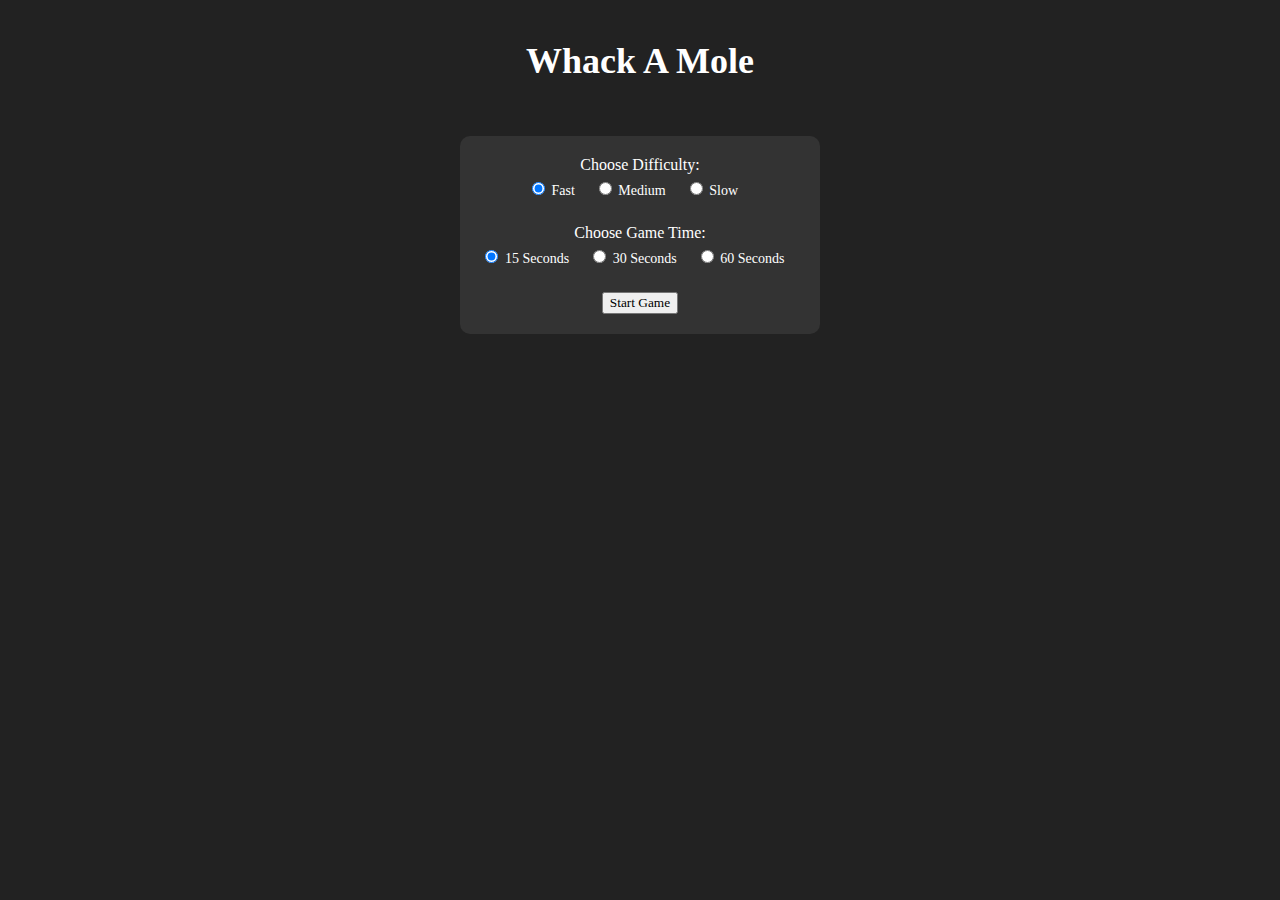
<file: index.html>
<!DOCTYPE html>
<html lang="en">
  <head>
    <meta charset="UTF-8" />
    <title>Whack A Mole - Home</title>
    <link rel="stylesheet" href="style.css" />
  </head>
  <body>
    <h1>Whack A Mole</h1>
    <div class="form-container">
      <div class="form-group">
        <label>Choose Difficulty:</label>
        <div class="options">
          <label
            ><input type="radio" name="difficulty" value="fast" checked />
            Fast</label
          >
          <label
            ><input type="radio" name="difficulty" value="medium" />
            Medium</label
          >
          <label
            ><input type="radio" name="difficulty" value="slow" /> Slow</label
          >
        </div>
      </div>

      <div class="form-group">
        <label>Choose Game Time:</label>
        <div class="options">
          <label
            ><input type="radio" name="time" value="15000" checked /> 15
            Seconds</label
          >
          <label
            ><input type="radio" name="time" value="30000" /> 30 Seconds</label
          >
          <label
            ><input type="radio" name="time" value="60000" /> 60 Seconds</label
          >
        </div>
      </div>

      <button id="start-btn">Start Game</button>
    </div>

    <script src="script.js"></script>
  </body>
</html>
</file>
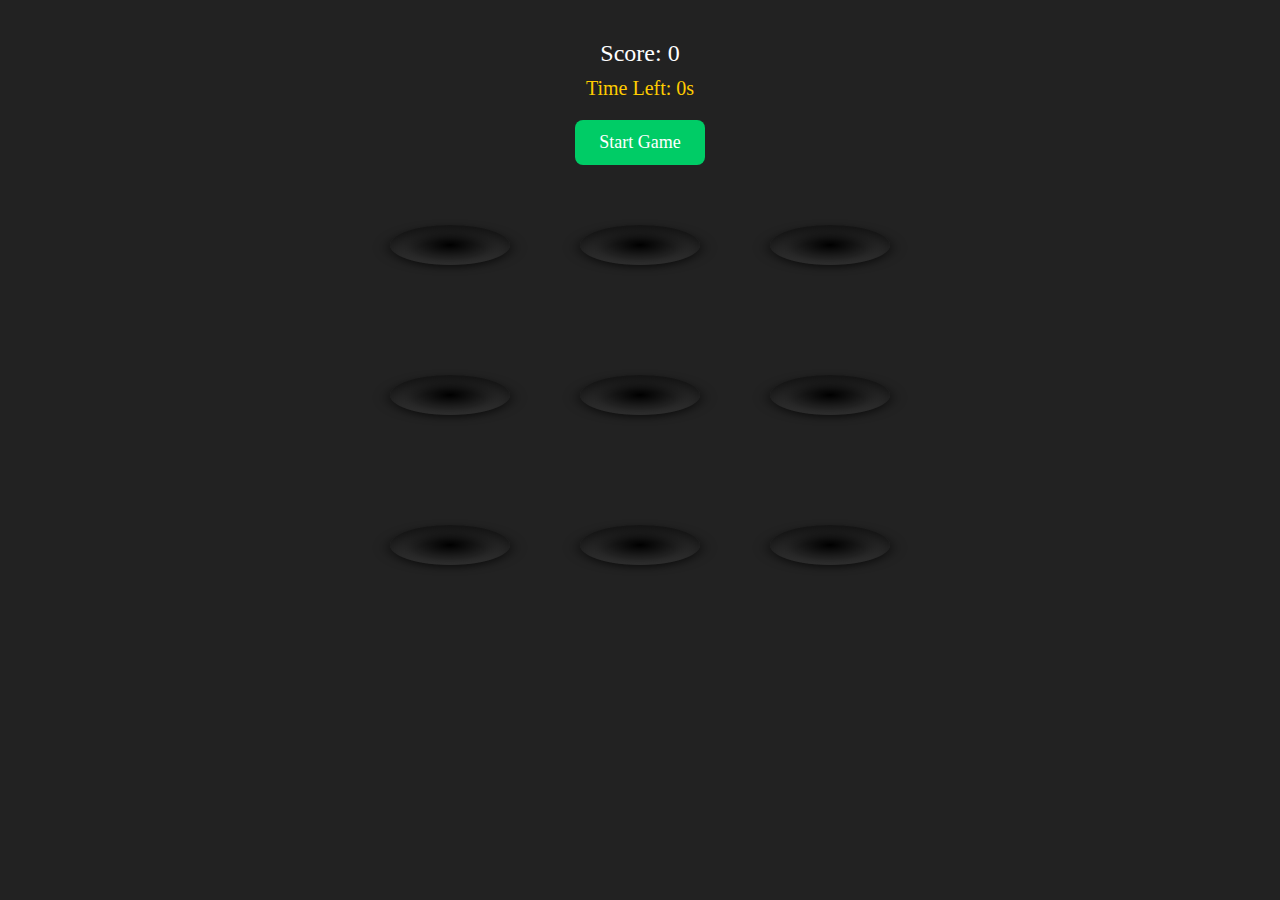
<file: game.html>
<!DOCTYPE html>
<html lang="en">
  <head>
    <meta charset="UTF-8" />
    <meta name="viewport" content="width=device-width, initial-scale=1.0" />
    <title>Whack-a-Mole</title>
    <link rel="stylesheet" href="style.css" />
  </head>
  <body class="game-page">
    <div id="game">
      <div id="score">Score: 0</div>
      <div id="timer">Time Left: 0s</div>
      <button id="start-button">Start Game</button>
      <div class="holes">
        <div class="hole">
          <div class="mole"></div>
          <div class="obstacle"></div>
        </div>
        <div class="hole">
          <div class="mole"></div>
          <div class="obstacle"></div>
        </div>
        <div class="hole">
          <div class="mole"></div>
          <div class="obstacle"></div>
        </div>
        <div class="hole">
          <div class="mole"></div>
          <div class="obstacle"></div>
        </div>
        <div class="hole">
          <div class="mole"></div>
          <div class="obstacle"></div>
        </div>
        <div class="hole">
          <div class="mole"></div>
          <div class="obstacle"></div>
        </div>
        <div class="hole">
          <div class="mole"></div>
          <div class="obstacle"></div>
        </div>
        <div class="hole">
          <div class="mole"></div>
          <div class="obstacle"></div>
        </div>
        <div class="hole">
          <div class="mole"></div>
          <div class="obstacle"></div>
        </div>
      </div>
    </div>

    <audio id="mole-sound" src="sounds/mole.mp3" preload="auto"></audio>
    <audio id="bomb-sound" src="sounds/bomb.mp3" preload="auto"></audio>

    <script defer src="script.js"></script>
  </body>
</html>
</file>
<file: style.css>
* {
  font-family: cursive;
}
body {
  text-align: center;
  background-color: #222;
  color: white;
  margin: 0;
  padding: 20px;
}

.game-page {
  cursor: url('images/hammer.png') 30 30, auto;
  font-family: cursive;
}

.game-page:active {
  cursor: url('images/hammer-hit.png') 30 30, auto;
}

h1 {
  margin-top: 20px;
  font-size: 36px;
}

.holes {
  display: grid;
  grid-template-columns: repeat(3, 120px);
  gap: 70px;
  justify-content: center;
  margin-top: 40px;
}

.hole {
  width: 120px;
  height: 80px;
  background: radial-gradient(ellipse at center, #000 0%, #333 70%, #555 100%);
  border-radius: 50%;
  position: relative;
  box-shadow: inset 0 10px 20px rgba(0, 0, 0, 0.7),
    0 5px 15px rgba(0, 0, 0, 0.6);
  transform: rotateX(60deg);
  perspective: 800px;
}

.mole,
.obstacle {
  position: absolute;
  bottom: 0;
  left: 50%;
  width: 100px;
  height: 100px;
  background-repeat: no-repeat;
  background-size: contain;
  background-position: center bottom;
  transform: translate(-50%, 50%);
  transition: transform 0.3s ease-out, opacity 0.2s ease-in-out;
  opacity: 0;
  pointer-events: none;
  z-index: 2;
}

.mole {
  background-image: url('images/mole.png');
}

.obstacle {
  background-image: url('images/bomb.png');
  margin-left: 15px;
}

.show {
  transform: translate(-50%, -30%);
  opacity: 1;
  pointer-events: auto;
}

#score {
  margin-top: 20px;
  font-size: 24px;
}

#start-button,
#start {
  margin-top: 20px;
  padding: 12px 24px;
  font-size: 18px;
  cursor: pointer;
  background-color: #00cc66;
  border: none;
  border-radius: 8px;
  color: white;
  transition: background-color 0.3s;
}

#start-button:hover,
#start:hover {
  background-color: #00aa55;
}

.form-container {
  margin-top: 30px;
  background-color: #333;
  padding: 20px;
  border-radius: 10px;
  display: inline-block;
  text-align: center;
}

.form-group {
  margin-bottom: 20px;
}

.form-group label {
  display: block;
  margin-bottom: 5px;
  font-size: 16px;
}

.options label {
  display: inline-block;
  margin-right: 15px;
  font-size: 14px;
}

#timer {
  margin-top: 10px;
  font-size: 20px;
  color: #ffcc00;
}
</file>
